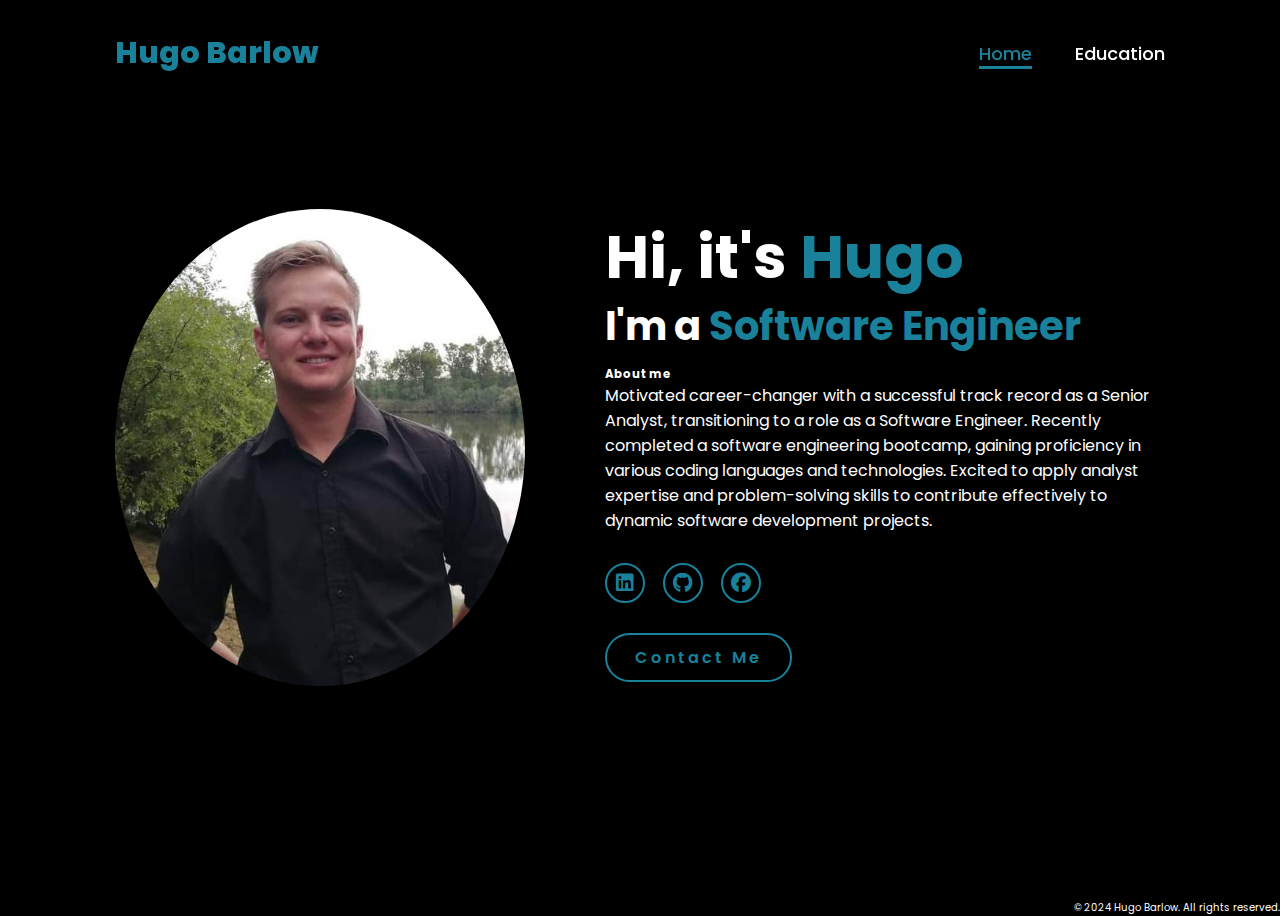
<file: index.html>
<!DOCTYPE html>
<html>
  <head>
    <link rel="stylesheet" href="styles.css" /> <!-- Link to external CSS file -->
    <meta name="viewport" content="width=device-width, initial-scale=1.0"> <!-- Ensures proper scaling on mobile devices -->
    <link rel="stylesheet" href="https://cdnjs.cloudflare.com/ajax/libs/font-awesome/6.5.2/css/all.min.css"> <!-- Link to Font Awesome for social media icons -->
    <title>Personal Portfolio</title> <!-- Webpage title -->
  </head>

  <body>
    <!-- Header section with logo and navigation -->
    <header>
        <a href="#" class="logo">Hugo Barlow</a> <!-- Logo link to home, with class for styling -->

        <nav>
            <!-- Navigation links, "Home" marked as active -->
            <a href="#" class="active"> Home</a>
            <!-- <a href="#" >Services</a> -->
            <!-- <a href="#" >Skills</a> -->
            <a href="https://www.hyperiondev.com/portfolio/216098/" target="_blank">Education</a>
            <!-- <a href="#" >Experience</a> -->
            <!-- <a href="contact_form.html" >Contact Form</a> feature for later use, php already created. Contact Me btn used for now-->
        </nav>
    </header>

    <!-- Home section that includes image and introductory text -->
    <section class="home">
        <div class="home-img">
            <img src="main.jpg" alt="Awesome picture of me"> <!-- User's image, ensure correct file path and extension -->
        </div>

        <div class="home-content">
            <h1>Hi, it's <span>Hugo</span></h1> <!-- Main heading introducing user with styled name -->
            
            <h2 class="typing-text">I'm a <span id="dynamicText"></span></h2> <!-- Typing effect for dynamic professions, managed by CSS -->
            <h3> About me</h3>
            <p>Motivated career-changer with a successful track record as a Senior 
              Analyst, transitioning to a role as a Software Engineer. Recently
              completed a software engineering bootcamp, gaining proficiency in
              various coding languages and technologies. Excited to apply analyst
              expertise and problem-solving skills to contribute effectively to dynamic
              software development projects.</p> <!-- Placeholder text, describing user -->
            
            <!-- Social media icons section -->
            <div class="social-icons">
                <a href="https://www.linkedin.com/in/hugo-barlow-a102151b0/" target="_blank"><i class="fa-brands fa-linkedin"></i></a> <!-- LinkedIn icon -->
                <a href="https://github.com/HugoBrlw" target="_blank"><i class="fa-brands fa-github"></i></a> <!-- GitHub icon -->
                <a href="https://www.facebook.com/hugo.barlow.7/" target="_blank"><i class="fa-brands fa-facebook"></i></a> <!-- GitHub icon -->
              </div>

            <!-- Call-to-action button for hiring -->
            <a href="mailto:hugobrlw@gmail.com" class="btn" title="Contact Hugo Barlow via email">Contact Me</a>
        </div>
    </section>
  <script src="script.js"></script>
  <footer>
    <p>&copy; 2024 Hugo Barlow. All rights reserved.</p>
</footer>
  </body>

</html>
</file>
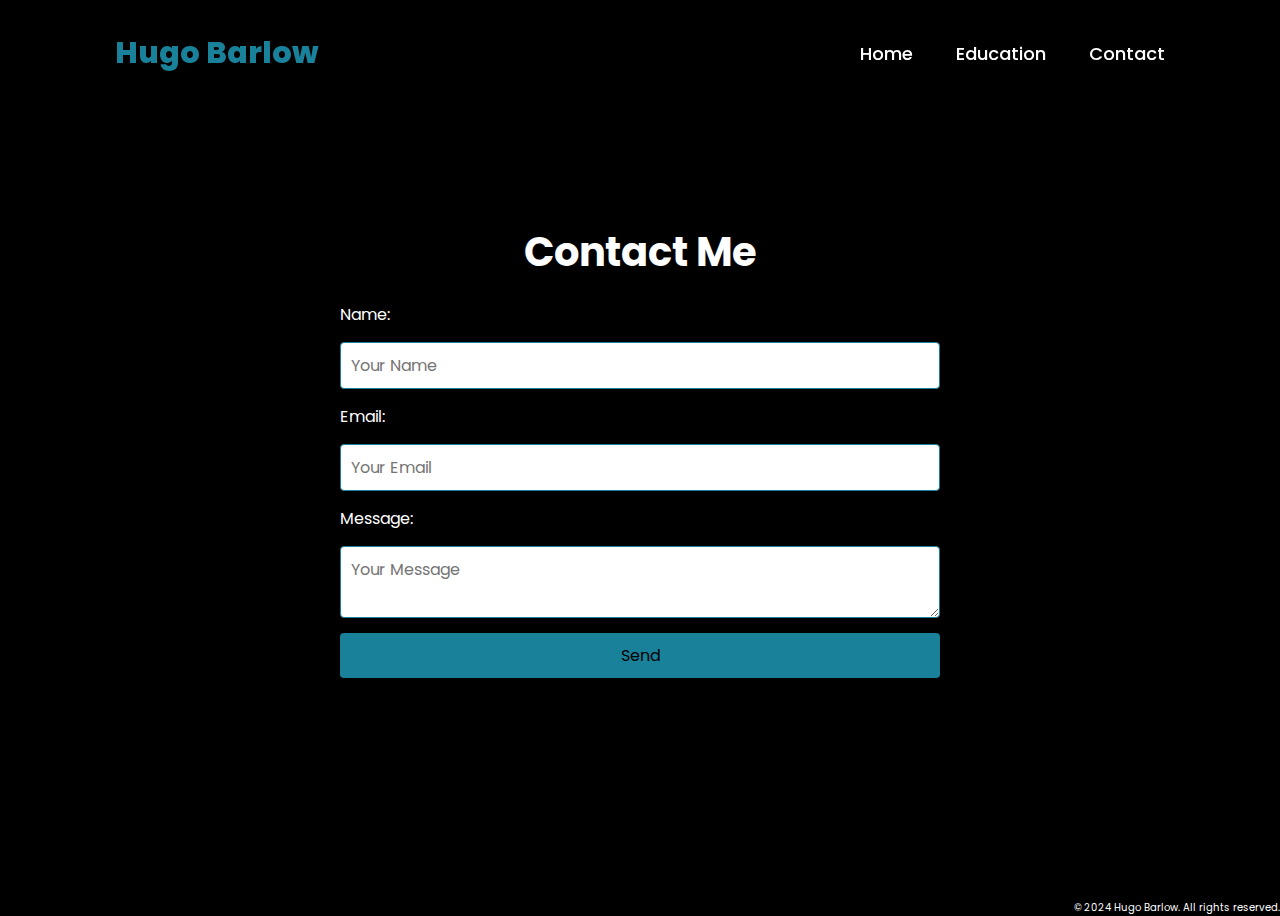
<file: contact.html>
<!DOCTYPE html>
<html lang="en">
<head>
    <link rel="stylesheet" href="styles.css" />
    <meta name="viewport" content="width=device-width, initial-scale=1.0">
    <title>Contact - Hugo Barlow</title>
</head>
<body>
    <header>
        <a href="index.html" class="logo">Hugo Barlow</a> <!-- Link back to the home page -->
        <nav>
            <a href="index.html">Home</a>
            <a href="https://www.hyperiondev.com/portfolio/216098/">Education</a>
            <a href="contact.html">Contact</a>
        </nav>
    </header>
    
    <main class="contact-page">
        <h1>Contact Me</h1>
        <form action="submit_form.php" method="post"> <!-- Change action based on your form processing -->
            <label for="name">Name:</label>
            <input type="text" id="name" name="name" placeholder="Your Name" required aria-label="Your Name">
            
            <label for="email">Email:</label>
            <input type="email" id="email" name="email" placeholder="Your Email" required aria-label="Your Email">
            
            <label for="message">Message:</label>
            <textarea id="message" name="message" placeholder="Your Message" required aria-label="Your Message"></textarea>
            
            <button type="submit">Send</button>
        </form>
    </main>
    
    <footer>
        <p>&copy; 2024 Hugo Barlow. All rights reserved.</p>
    </footer>
</body>
</html>
</file>
<file: styles.css>
@import url('https://fonts.googleapis.com/css2?family=Poppins:wght@100;200;300;400;500;600&display=swap'); 
/* Imports the 'Poppins' font with various font weights from Google Fonts */

*{
    margin: 0;
    padding: 0;
    box-sizing: border-box;
    text-decoration: none;
    border: none;
    outline: none;
    font-family: 'Poppins', sans-serif;
}
/* Resets default margins and padding, sets box-sizing to 'border-box', and applies the 'Poppins' font to all elements */

html{
    font-size: 62.5%;
}
/* Sets the base font size of the HTML document to 62.5% (10px if the browser default is 16px), making it easier to work with rem units */

body{
    width: 100%;
    height: 100vh;
    overflow-x: hidden;
    background-color: black;
    color: white;
}
/* Sets the body to full width and height of the viewport, hides horizontal overflow, and applies a black background with white text */

header{
    margin-top: 20px;
    position: fixed;
    top: 0;
    left: 0;
    width: 100%;
    padding: 1rem 9%;
    background-color: transparent;
    filter: drop-shadow(10px);
    display: flex;
    justify-content: space-between;
    align-items: center;
    z-index: 100;
}
/* Creates a fixed header at the top with padding, a shadow effect, and aligns items using flexbox */

.logo{
    font-size: 3rem;
    color: #1a819b;
    font-weight: 800;
    cursor: pointer;
    transition: 0.5s ease;
}
/* Styles the logo with a large red font, bold weight, and adds a hover effect with a transition */

.logo:hover{
    transform: scale(1.1);
}
/* Increases the size of the logo slightly when hovered */

nav a{
    font-size: 1.8rem;
    color: white;
    margin-left: 4rem;
    font-weight: 500;
    transition: 0.3s ease;
    border-bottom: 3px solid transparent;
}
/* Styles the navigation links with white text, spacing, and a border-bottom that becomes visible on hover */

nav a:hover,
nav a.active{
    color: #1a819b;
    border-bottom: 3px solid #1a819b;
}
/* Changes the navigation link's text and bottom border to red when hovered or active */

@media(max-width:995px){
    nav{
        position: absolute;
        display: none;
        top: 0;
        right: 0;
        width: 40%;
        border-left: 3px solid #1a819b;
        border-bottom: 3px solid #1a819b;
        border-bottom-left-radius: 2rem;
        padding: 1rem solid;
        background-color: #161616;
        border-top: 0.1rem solid rgba(0,0,0,0.1);
    }
    /* On screens smaller than 995px, the nav becomes hidden and repositions with a red border. */

    nav.active{
        display: block;
    }
    /* Shows the nav when it has the 'active' class */

    nav a{
        display: block;
        font-size: 2rem;
        margin: 3rem 0;
    }
    /* Changes navigation link layout and font size for small screens */

    nav a:hover,
    nav a.active{
        padding: 1rem;
        border-radius: 0.5rem;
        border-bottom: 0.5rem solid #1a819b;
    }
    /* Adds padding and rounded corners to links when hovered or active in mobile view */
}

section{
    min-height: 100vh;
    padding: 5rem 9% 5rem;
}
/* Ensures each section has a minimum height of 100% of the viewport and is padded on all sides */

.home{
    display: flex;
    justify-content: center;
    align-items: center;
    gap: 8rem;
    background-color: black;
}
/* Creates a flex container for the home section, centering items with space between them and a black background */

.home .home-content h1{
    font-size: 6rem;
    font-weight: 700;
    line-height: 1.3;
}
/* Styles the main heading in the home section with a large font size, bold weight, and 1.3 line height */

span{
    color: #1a819b;
}
/* Styles 'span' elements with red text */

.home-content h2{
    font-size: 4rem;
    margin-bottom: 1rem;
    font-weight: 700;
}
/* Styles secondary heading in the home section with a large font size and bold weight */

.home-content p{
    font-size: 1.6rem;
}
/* Styles the paragraph text inside the home section with a readable font size */

.home-img{
    border-radius: 50%;
    border:-#1a819b;
}
/* Ensures the container for the image in the home section has rounded borders (circular) */

.home-img img{
    position: relative;
    width: 32vw;
    border-radius: 50%;
    box-shadow: 0 0 25px solid #1a819b;
    cursor: pointer;
    transition: 0.2s linear;
}
/* Styles the image with a circular shape, a red shadow, and a pointer cursor on hover */

.home-img img:hover{
    font-size: 1.8rem;
    font-weight: 500;
}
/* On hover, slightly adjusts the font size (if there is any text in the image) */

.social-icons a{
    display: inline-flex;
    justify-content: center;
    align-items: center;
    width: 4rem;
    height: 4rem;
    background-color: transparent;
    border: 0.2rem solid #1a819b;
    font-size: 2rem;
    border-radius: 50%;
    margin: 3rem 1.5rem 3rem 0;
    transition: 0.3s ease;
    color: #1a819b;
}
/* Styles social media icons with a circular border, red colour, and spacing */

.social-icons a:hover{
    color: black;
    transform: scale(1.3) translateY(-5px);
    background-color: #1a819b;
    box-shadow: 0  0 25px #1a819b;
}
/* Changes icon colour to black, enlarges and shifts it slightly when hovered, and adds a red background */

.btn{
    display: inline-block;
    padding: 1rem 2.8rem;
    background-color: black;
    border-radius: 4rem;
    font-size: 1.6rem;
    color: #1a819b;
    letter-spacing: 0.3rem;
    font-weight: 600;
    border: 2px solid #1a819b;
    transition: 0.3s ease;
    cursor: pointer;
}
/* Styles buttons with padding, circular borders, and a red border. Text is bold, red, and slightly spaced out */

.btn:hover{
    transform: scale3d(1.03);
    background-color: #1a819b;
    color: black;
    box-shadow: 0 0 25px #1a819b;
}
/* Slightly enlarges button, changes background to red, and text to black on hover */

.typing-text{
    font-size: 34px;
    font-weight: 600;
    min-width: 280px;
}
/* Styles the typing effect text with a medium-large font and bold weight */

.typing-text span{
    position: relative;
}
/* Positions the span element inside the typing effect text relatively */

.typing-text span::before {
    content: "";
    color: #1a819b;
}

.typing-text span::after {
    content: "";
    background-color: black;
    position: absolute;
    width: calc(100% + 8px);
    height: 100%;
    border-left: 3px solid black;
    right: -8;
    animation: cursor 0.6s infinite;
}

/* Adds a cursor effect after the span with a blinking animation */

@keyframes cursor{
    to{
        border-left: 3px solid #1a819b;
    }
}
/* Animates the cursor with a red blinking effect */

@media (max-width: 1000px){
  .home{
      gap: 4rem; /* Reduce the gap between elements when the screen width is 1000px or less */
  }
}

@media(max-width:995px){ /* Responsive styles for screens smaller than 995px */
  .home{
      flex-direction: column; /* Stack the content vertically */
      margin: 5rem 4rem; /* Add margin to the home section */
  }

  .home .home-content h2{
      font-size: 2.5rem; /* Smaller font size for the subheading */
  }

  .home-content h1{
      font-size: 5rem; /* Smaller font size for the main heading */
  }

  .home-img img{
      width: 70vw; /* Image takes up 70% of the viewport width */
      margin-top: 4rem; /* Add margin above the image */
  }
}

footer {
    text-align: right;
}


/* CONTACT PAGE */
/* Centering the main content for the contact page */
.contact-page {
    display: flex;
    flex-direction: column;
    align-items: center; /* Centers items horizontally */
    justify-content: center; /* Centers items vertically */
    min-height: 100vh; /* Ensures it takes at least the full height of the viewport */
    padding: 5rem 9%; /* Same padding as other sections for consistency */
}

.contact-page h1 {
    font-size: 4rem; /* Adjust font size for the heading */
    margin-bottom: 2rem; /* Space below the heading */
}

.contact-page form {
    width: 100%; /* Ensure the form takes the full width */
    max-width: 600px; /* Optional: limit the maximum width of the form */
    display: flex;
    flex-direction: column; /* Stack form elements vertically */
    gap: 15px; /* Space between form elements */
}

.contact-page label {
    font-size: 1.6rem; /* Label font size */
}

.contact-page input,
.contact-page textarea {
    padding: 1rem; /* Add padding for form inputs */
    font-size: 1.6rem; /* Input font size */
    border-radius: 4px; /* Rounded corners */
    border: 1px solid #1a819b; /* Border color matching your theme */
}

.contact-page button {
    padding: 1rem; /* Button padding */
    font-size: 1.6rem; /* Button font size */
    background-color: #1a819b; /* Button background color */
    color: black; /* Button text color */
    border: none; /* Remove border */
    border-radius: 4px; /* Rounded corners */
    cursor: pointer; /* Pointer cursor on hover */
}

.contact-page button:hover {
    background-color: #1a819b; /* Change on hover */
    color: white; /* Change text color on hover */
}
</file>
